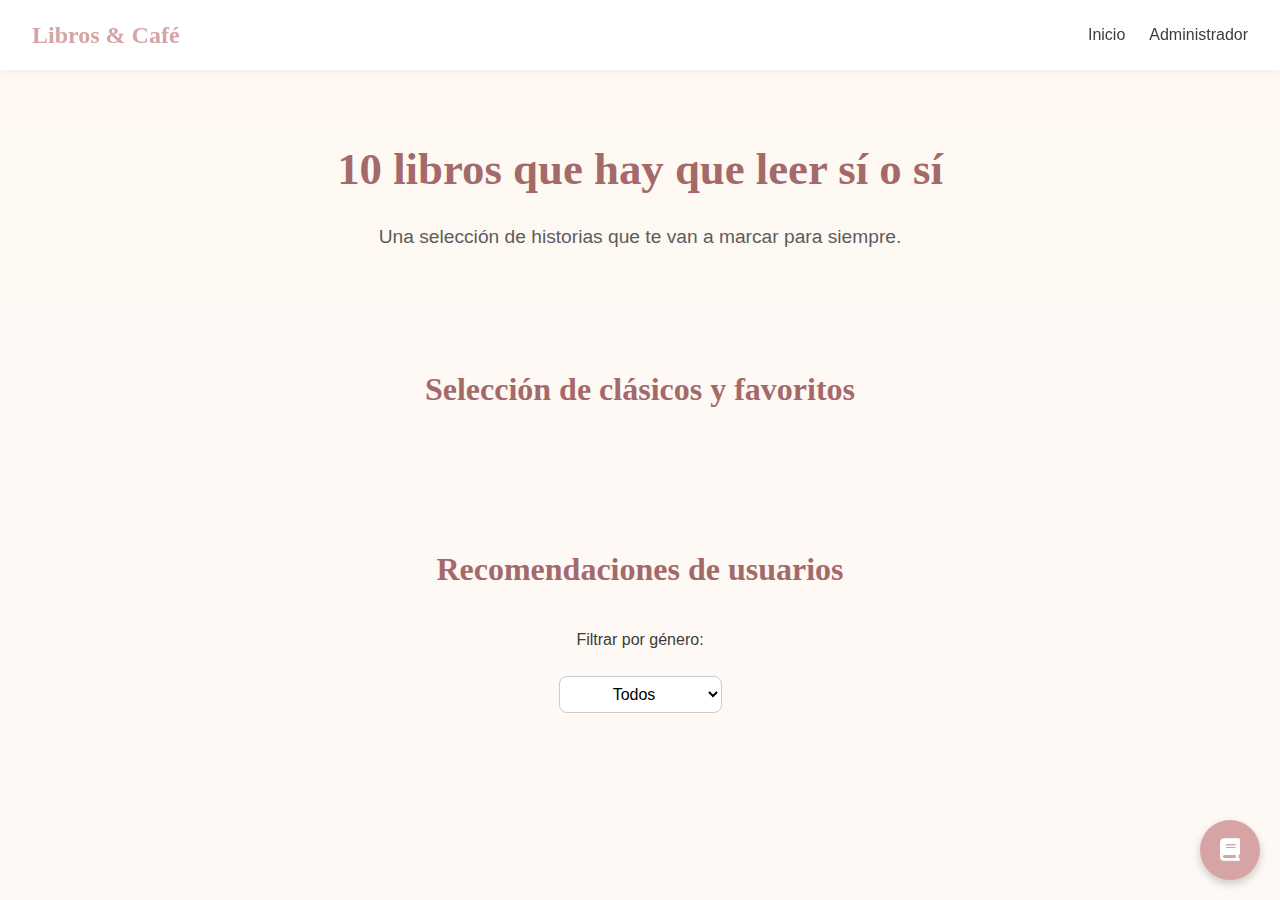
<file: index.html>
<!DOCTYPE html>
<html lang="es">
<head>
  <meta charset="UTF-8">
  <meta name="viewport" content="width=device-width, initial-scale=1.0">
  <title>Libros & Café</title>
  <link rel="stylesheet" href="/styles/styles.css">
  <script defer src="js/index.js"></script>
  <link rel="stylesheet" href="https://cdnjs.cloudflare.com/ajax/libs/font-awesome/6.5.0/css/all.min.css">
</head>
<body>
 
  <nav class="navbar">
    <div class="logo">Libros & Café</div>
    <ul class="nav-links">
      <li><a href="index.html">Inicio</a></li>
      <li><a href="admin.html">Administrador</a></li>
    </ul>
  </nav>

  
  <header class="titulo">
    <h1>10 libros que hay que leer sí o sí</h1>
    <p>Una selección de historias que te van a marcar para siempre.</p>
  </header>


  
  <section class="libros-fijos">
    <h2>Selección de clásicos y favoritos</h2>
    <div class="libros-grid" id="librosFijos">
      <!-- libros -->
    </div>
  </section>

  <!-- libros recomendaciones -->
  <section class="recomendaciones">
    <h2>Recomendaciones de usuarios</h2>
    <label for="filtroGenero">Filtrar por género:</label>
    <select id="filtroGenero">
      <option value="todos">Todos</option>
      <option value="Fantasía">Fantasía</option>
      <option value="Romance">Romance</option>
      <option value="Ciencia Ficción">Ciencia Ficción</option>
      <option value="Terror">Terror</option>
      <option value="Misterio">Misterio</option>
      <option value="No Ficción">No Ficción</option>
    </select>
    <div class="libros-grid" id="recomendaciones"></div>
  </section>

  <!-- boton gr -->
  <a href="https://www.goodreads.com/" class="boton-flotante" target="_blank">
    <i class="fas fa-book"></i>
  </a>
</body>
</html>
</file>
<file: styles/styles.css>
* {
    margin: 0;
    padding: 0;
    box-sizing: border-box;
  }
  
  body {
    font-family: 'Segoe UI', sans-serif;
    background-color: #fef9f4;
    color: #3c3c3c;
    line-height: 1.6;
    padding-top: 70px; /* para que no tape la navbar */
  }
  
  /*--------------------------- NAV ------------------------------*/

  .navbar {
    position: fixed;
    top: 0;
    width: 100%;
    background-color: #ffffffee;
    box-shadow: 0 2px 8px rgba(0,0,0,0.05);
    display: flex;
    justify-content: space-between;
    align-items: center;
    padding: 1rem 2rem;
    z-index: 1000;
  }
  
  .navbar .logo {
    font-size: 1.5rem;
    font-weight: bold;
    font-family: 'Georgia', serif;
    color: #d6a4a4;
  }
  
  .navbar .nav-links {
    list-style: none;
    display: flex;
    gap: 1.5rem;
  }
  
  .navbar .nav-links a {
    text-decoration: none;
    color: #3c3c3c;
    font-weight: 500;
    transition: color 0.3s;
  }
  
  .navbar .nav-links a:hover {
    color: #d6a4a4;
  }
  
  /*-------------------------TITULO----------------------------------*/

  .titulo {
    text-align: center;
    padding: 4rem 2rem;
    background: linear-gradient(to bottom, #fff8f3, #fef9f4);
  }
  
  .titulo h1 {
    font-size: 2.8rem;
    color: #a46a6a;
    font-family: 'Georgia', serif;
    margin-bottom: 1rem;
  }
  
  .titulo p {
    font-size: 1.2rem;
    color: #5c5c5c;
  }
  
  /* ---------------------------SECCIONES---------------------------*/

  section {
    padding: 3rem 2rem;
    max-width: 1200px;
    margin: 0 auto;
  }
  
  section h2 {
    font-family: 'Georgia', serif;
    font-size: 2rem;
    color: #a46a6a;
    margin-bottom: 2rem;
    text-align: center;
  }
  
  /*-------------------------LIBROS------------------------------------*/

  .libros-grid {
    display: flex;
  flex-wrap: wrap;
  gap: 2rem;
  justify-content: center;
  }
  
  .libro {
    max-width: 200px;
    flex: 1 1 180px;
    background-color: #fff;
    border-radius: 16px;
    box-shadow: 0 4px 12px rgba(0,0,0,0.05);
    padding: 1rem;
    text-align: center;
    transition: transform 0.2s ease, box-shadow 0.3s ease;
    display: flex;
    flex-direction: column;
    justify-content: space-between;
  }
  
  .libro:hover {
    transform: translateY(-5px);
    box-shadow: 0 6px 18px rgba(0,0,0,0.1);
  }
  
  .libro img {
    width: 100%;
    height: 230px;
    object-fit:cover;
    border-radius: 12px;
    margin-bottom: 1rem;
  }
  
  .libro h3 {
    font-size: 1.1rem;
    margin-bottom: 0.5rem;
    color: #3c3c3c;
  }
  
  .libro p {
    font-size: 0.95rem;
    color: #555;
  }

  .btn-link {
    display: inline-block;
    margin-bottom: 0.5rem;
    margin-top: 0.5rem;
    padding: 0.4rem 0.8rem;
    background-color: #a2c7c0;
    color: white;
    border-radius: 8px;
    font-size: 0.9rem;
    text-decoration: none;
    transition: background-color 0.3s ease;
  }
  
  .btn-link:hover {
    background-color: #7ca7a1;
  }

  
  
  /* ------------------- FILTRO -------------------- */

  .recomendaciones label,
  .recomendaciones select {
    display: block;
    margin: 0 auto 1.5rem;
    font-size: 1rem;
    text-align: center;
  }
  
  .recomendaciones select {
    padding: 0.5rem 1rem;
    border-radius: 8px;
    border: 1px solid #ccc;
    background-color: #fff;
    font-family: inherit;
  }


  /* -------------------- BOTON FLOTANTE -------------------------- */

  .boton-flotante {
    position: fixed;
    bottom: 20px;
    right: 20px;
    background-color: #d6a4a4;
    color: white;
    border-radius: 50%;
    width: 60px;
    height: 60px;
    display: grid;
    place-items: center;
    font-size: 1.4rem;
    box-shadow: 0 4px 8px rgba(0,0,0,0.2);
    transition: background-color 0.3s ease;
  }
  
  .boton-flotante:hover {
    background-color: #a46a6a;
  }

  /* -------------------  FORMULARIO ---------------------*/

  form.form-libro {
    display: grid;
    gap: 1rem;
    max-width: 500px;
    margin: 0 auto 3rem;
  }
  
  form input,
  form select,
  form button {
    padding: 0.75rem 1rem;
    border: 1px solid #ccc;
    border-radius: 8px;
    font-family: inherit;
    font-size: 1rem;
  }
  
  form button {
    background-color: #d6a4a4;
    color: white;
    font-weight: bold;
    cursor: pointer;
    transition: background-color 0.3s ease;
  }
  
  form button:hover {
    background-color: #a46a6a;
  }

  .error-mensaje {
    background-color: #ffe6e6;
    color: #cc0000;
    border: 1px solid #ffb3b3;
    padding: 1rem;
    border-radius: 10px;
    margin: 1rem auto;
    max-width: 500px;
    font-weight: bold;
    text-align: center;
    box-shadow: 0 4px 8px rgba(0,0,0,0.05);
  }

  /* --------------------- TABLA ----------------------*/
  
  table {
    width: 100%;
    border-collapse: collapse;
    margin-top: 2rem;
    font-size: 0.95rem;
  }
  
  table th,
  table td {
    padding: 1rem;
    border-bottom: 1px solid #eee;
    text-align: center;
  }
  
  table img {
    border-radius: 8px;
    box-shadow: 0 2px 6px rgba(0,0,0,0.1);
    padding: 0;
    height: 130px;
    width: 80px;
    object-fit: cover;
  }

  table .libro {
    
    padding: 0;
    
  }

  .btn-eliminar {
    background: none;
    border: none;
    cursor: pointer;
    padding: 0.3rem;
    border-radius: 8px;
    transition: background-color 0.3s ease, transform 0.2s ease;
    
  }

  .btn-eliminar img{
    width: 30px;
    height: 30px;
  }
  
  .btn-eliminar:hover {
    background-color: #ffe6e6;
    transform: scale(1.05);
  }
  
  .btn-eliminar:hover img {
    filter: brightness(0) saturate(100%) invert(20%) sepia(94%) saturate(5388%) hue-rotate(348deg) brightness(92%) contrast(101%);
  }

  .btn-editar {
    background: none;
    border: none;
    cursor: pointer;
    padding: 0.3rem;
    border-radius: 8px;
    transition: background-color 0.3s ease, transform 0.2s ease;
  }
  
  .btn-editar img {
    width: 30px;
    height: 30px;
  }
  
  .btn-editar:hover {
    background-color: #e6f0ff; /* azul clarito */
    transform: scale(1.05);
  }
  
  .btn-editar:hover img {
    filter: brightness(0) saturate(100%) invert(28%) sepia(86%) saturate(2363%) hue-rotate(203deg) brightness(93%) contrast(97%);
    /* esto le da un tono azul al ícono en hover */
  }

  .swal2-select {
    width: 62% !important;
    padding: 0.75em;
    border: 1px solid #d9d9d9;
    border-radius: 0.25em;
    font-size: 1em;
    color: #333;
    background-color: #fff;
  }

  /* ----------------- MEDIAS QUERIES ----------------------- */
  
  
  @media screen and (max-width: 600px) {
    .navbar {
      flex-direction: column;
      align-items: flex-start;
    }
    .navbar .nav-links {
      flex-direction: column;
      gap: 0.5rem;
      margin-top: 0.5rem;
    }
    form.form-libro {
      padding: 0 1rem;
    }
  
    form input,
    form select,
    form button {
      font-size: 1rem;
      width: 100%;
    }

    /* Tabla responsive */

  table {
    width: 100%;
    border-collapse: collapse;
    margin-top: 2rem;
    font-size: 0.95rem;
    overflow-x: auto;
    display: block;
  }
  
  
  table th,
  table td {
    padding: 1rem;
    border-bottom: 1px solid #eee;
    text-align: center;
    white-space: nowrap; /* que no se corte el texto */
  }
  
  table img {
    max-height: 100px;
    max-width: 50px;
    border-radius: 8px;
    box-shadow: 0 2px 6px rgba(0, 0, 0, 0.1);
  }
  
  }
</file>
